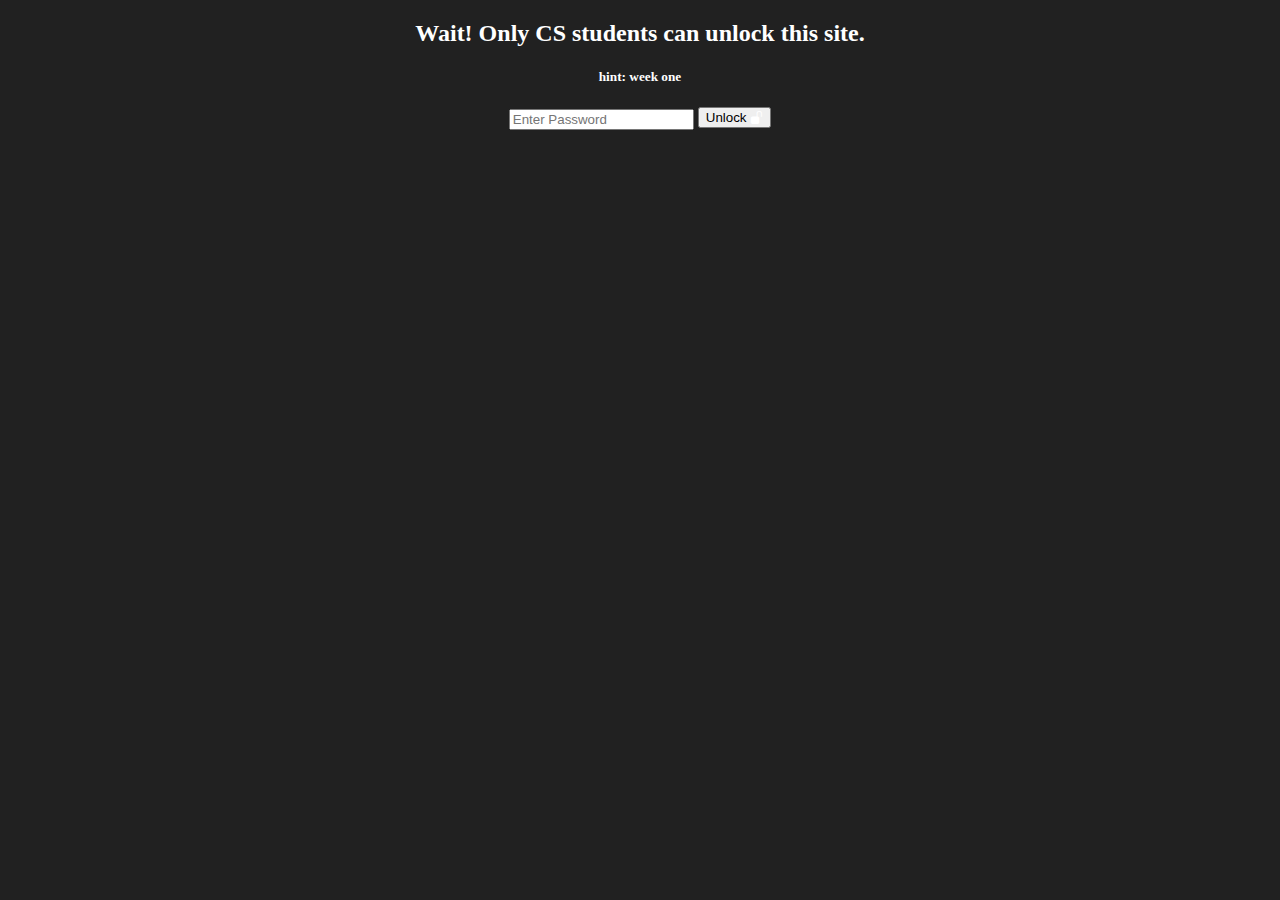
<file: index.html>
<!DOCTYPE html>

<html lang="en">
    <head>
        <script src="https://code.jquery.com/jquery-3.5.1.slim.min.js" integrity="sha384-DfXdz2htPH0lsSSs5nCTpuj/zy4C+OGpamoFVy38MVBnE+IbbVYUew+OrCXaRkfj" crossorigin="anonymous"></script>
        <link href="styles.css" rel="stylesheet">
        <!-- Required meta tags -->
        <meta charset="utf-8">
        <meta name="viewport" content="width=device-width, initial-scale=1">

        <!-- Bootstrap CSS -->
        <link href="https://cdn.jsdelivr.net/npm/bootstrap@5.0.0/dist/css/bootstrap.min.css" rel="stylesheet" integrity="sha384-wEmeIV1mKuiNpC+IOBjI7aAzPcEZeedi5yW5f2yOq55WWLwNGmvvx4Um1vskeMj0" crossorigin="anonymous">

        <!-- Bootstrap Icons -->
        <link rel="stylesheet" href="https://cdn.jsdelivr.net/npm/bootstrap-icons@1.4.1/font/bootstrap-icons.css">

        <title>jared mercado</title>

        <script>

            //run script when page has loaded
            document.addEventListener("DOMContentLoaded", function() {
                document.querySelector("#check").addEventListener("click", function() {
                    //if correct password is input, turn green and unlock homepage
                    let input = document.querySelector("input");
                    if (input.value === "hello, world") {
                        input.style.backgroundColor = "green";
                        document.querySelector("#feedback").innerHTML = "Correct! :)";
                        document.getElementById("trivia").style.display = "none";
                        document.getElementById("intro").style.display = "block";

                        //alert the user to adjust volume when watching the video
                        document.querySelector("#nftvideo").addEventListener("click", function() {
                            alert("My friend and I created a video about our NFT process, which will autoplay once the page has loaded. Please turn your volume up to around 80% as our voices are very quiet. (Maybe you can make money from NFTs after watching our video!) Enjoy! :)")
                        })

                        //alert the user to adjust volume when watching the video
                        document.querySelector("#nftvideo1").addEventListener("click", function() {
                            alert("My friend and I created a video about our NFT process, which will autoplay once the page has loaded. You're going to want to turn your volume up since our voices are very quiet. (Maybe you can make money from NFTs after watching our video!) Enjoy! :)")
                        })

                        //wait until type animation is done, then delete it to show homepage
                        setTimeout(function() {
                            document.getElementById("intro").style.display = "none"
                        }, 6000)

                        setTimeout(function() {
                            document.getElementById("homepage").style.display = "block";
                        }, 6000)
                    } else {
                        //if wrong password is entered, turn red
                        input.style.backgroundColor = "red";
                        document.querySelector("feedback").innerHTML = "Incorrect :(";
                    }
                })
            })
        </script>

    </head>
    <body id="body1">
        <div id="trivia">
            <h2>Wait! Only CS students can unlock this site.</h2>

            <!-- create a text box and button to enter and check password -->
            <h5>hint: week one</h5>
            <input style="vertical-align: -2px;" type="text" placeholder="Enter Password"></i></input>
            <button id="check" class="btn btn-secondary btn-sm">Unlock <i id="unlock" class="bi bi-unlock-fill"></i></button>

            <h2 id="feedback"></p>
        </div>

        <!-- intro to my page, type animation -->
        <div id="intro">
            <div id="intro1">
                <h1>This is Homepage. By Jared Mercado.</h1>
            </div>
        </div>

        <div id="homepage">

            <!-- navigation bar with links to all pages of website -->
            <nav class="navbar navbar-expand-lg navbar-dark bg-primary">
                <pre>          </pre>
                <a class="navbar-brand" href="#">Jared Mercado  <i class="bi bi-person-badge"></i></a>
                <button class="navbar-toggler" type="button" data-toggle="collapse" data-target="#navbarNav" aria-controls="navbarNav" aria-expanded="false" aria-label="Toggle navigation">
                    <span class="navbar-toggler-icon"></span>
                </button>
                <div class="collapse navbar-collapse" id="navbarNav">
                    <ul class="navbar-nav">
                        <!-- Home button that leads to index.html -->
                        <pre> </pre>
                        <li class="nav-item active">
                            <a href="index.html"><button type="button" id="homebutton" class="btn btn-info">Home  <i class="bi bi-house-door-fill"></i></button></a>
                        </li>
                        <pre>  </pre>
                        <!-- button that leads to football.html -->
                        <li class="nav-item">
                            <a href="football.html"><button type="button" class="btn btn-secondary">Football</button></a>
                        </li>
                        <pre>  </pre>
                        <!-- button that leads to nft.html -->
                        <li class="nav-item">
                            <a href="nft.html"><button type="button" href="nft.html" id="nftvideo" class="btn btn-secondary">NFTs</button></a>
                        </li>
                        <pre>  </pre>
                        <!-- button that leads to friends.html -->
                        <li class="nav-item">
                            <a href="friends.html"><button type="button" href="friends.html" class="btn btn-secondary">Friends</button></a>
                        </li>
                        <pre>  </pre>
                        <!-- button that leads to music.html -->
                        <li class="nav-item">
                            <a href="music.html"><button type="button" href="music.html" class="btn btn-secondary">Music</button></a>
                        </li>
                    </ul>
                </div>
            </nav>

            <pre>
            </pre>

            <div class="container">
                <div class="row align-items-center">
                    <div class="col">
                        <!-- card about football with link to football page -->
                        <div id="footballcard" class="card border-secondary mb-3 centercard" style="width: 18rem;">
                            <img src="images/teamphoto.JPG" class="card-img-top" alt="...">
                            <div class="card-body">
                                <h5 id="footballcard" class="card-title">Football</h5>
                                <p id="footballcardtext">Learn more about my experience playing football at Hanover!</p>
                                <a href="football.html" class="btn btn-primary">Click here <i class="bi bi-hand-index-thumb"></i></a>
                            </div>
                        </div>
                    </div>
                    <div class="col">
                        <!-- card about NFTS -->
                        <div id="footballcard" class="card border-secondary mb-3 centercard" style="width: 18rem;">
                            <img src="images/nft.jpg" class="card-img-top" alt="...">
                            <div class="card-body">
                                <h5 id="footballcard" class="card-title">NFTs</h5>
                                <p id="footballcardtext">Learn more about how my friend and I made $236 in two hours by making and selling digital art which was made in less than 5 minutes!</p>
                                <a href="nft.html" id="nftvideo1" class="btn btn-primary">Click here <i class="bi bi-hand-index-thumb"></i></a>
                            </div>
                        </div>
                    </div>
                    <div class="col">
                        <!-- card about the Friends video -->
                        <div id="footballcard" class="card border-secondary mb-3 centercard" style="width: 18rem;">
                            <img src="images/ykwts.JPG" class="card-img-top" alt="...">
                            <div class="card-body">
                                <h5 id="footballcard" class="card-title">Friends</h5>
                                <p id="footballcardtext">Watch the friends intro a couple of my friends and I made in 8th Grade!</p>
                                <a href="friends.html" class="btn btn-primary">Click here <i class="bi bi-hand-index-thumb"></i></a>
                            </div>
                        </div>
                    </div>
                </div>
            </div>

        </div>
    </body>
</html>
</file>
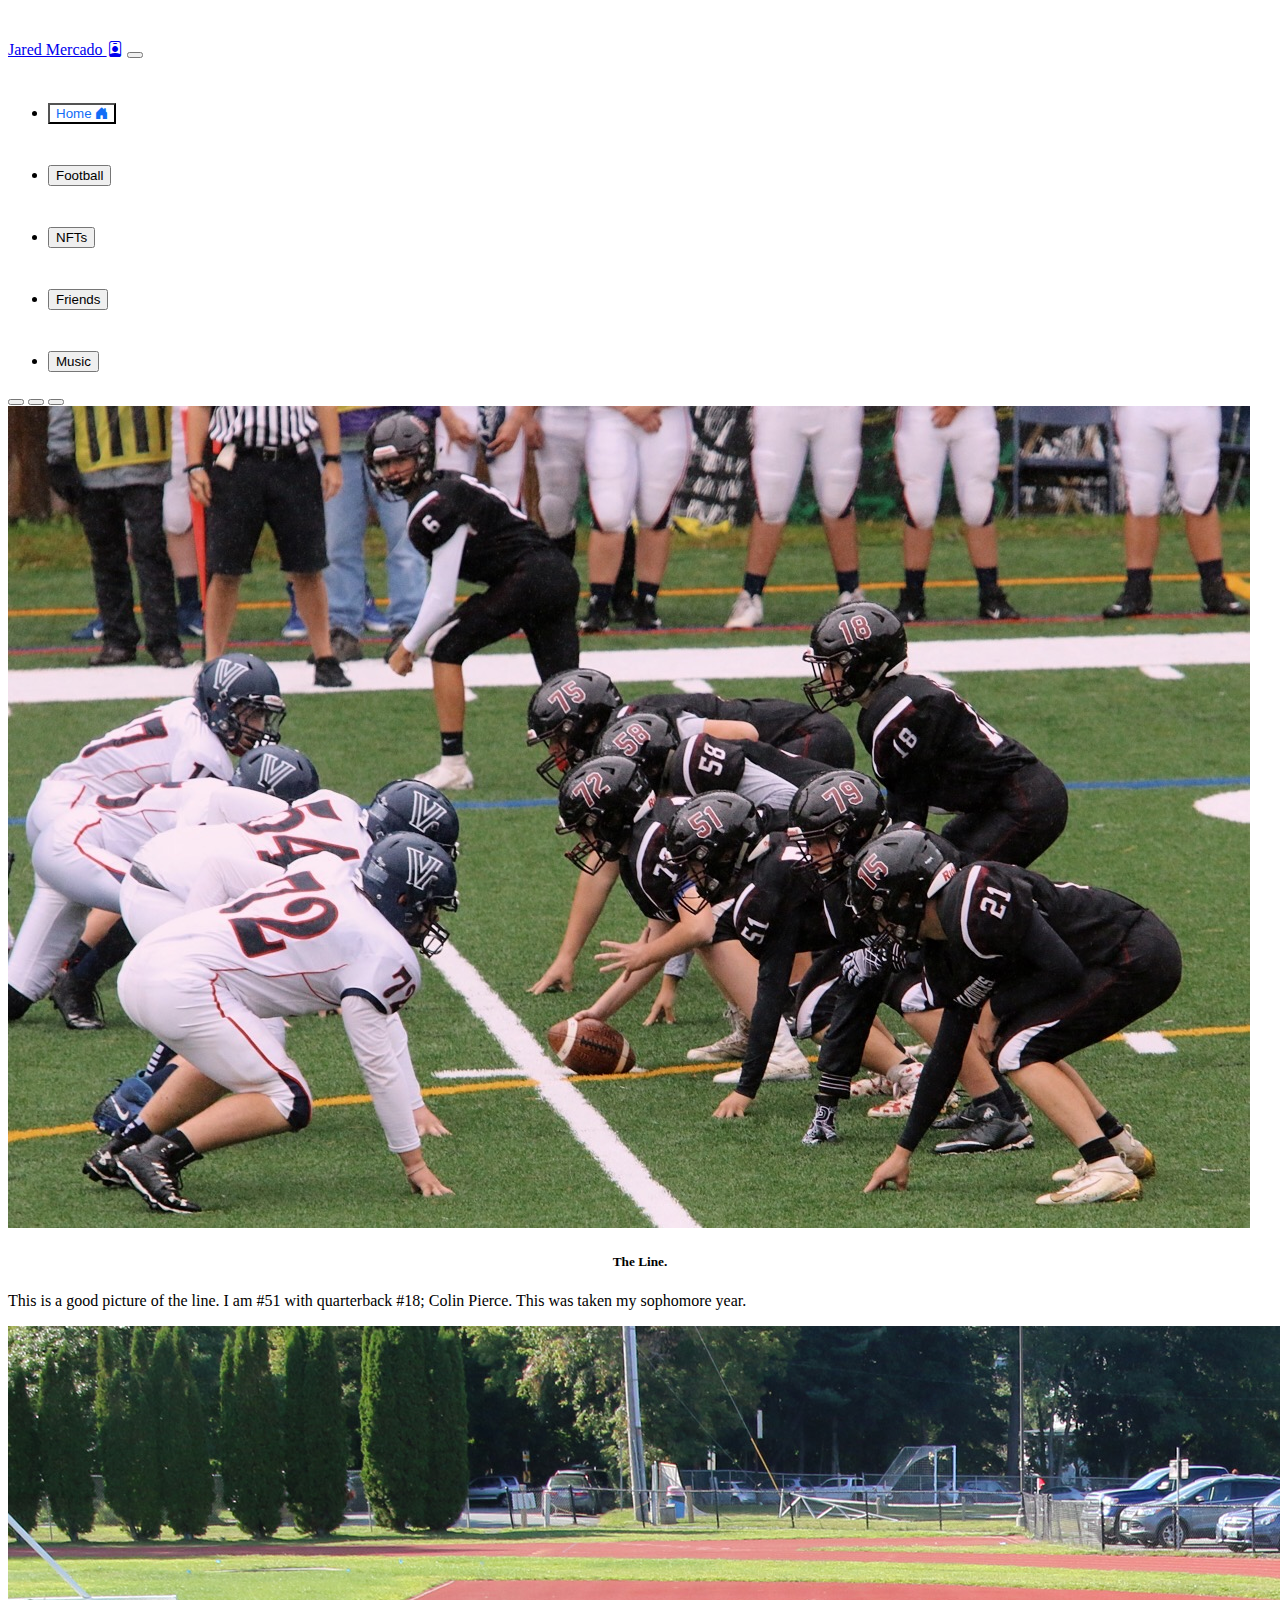
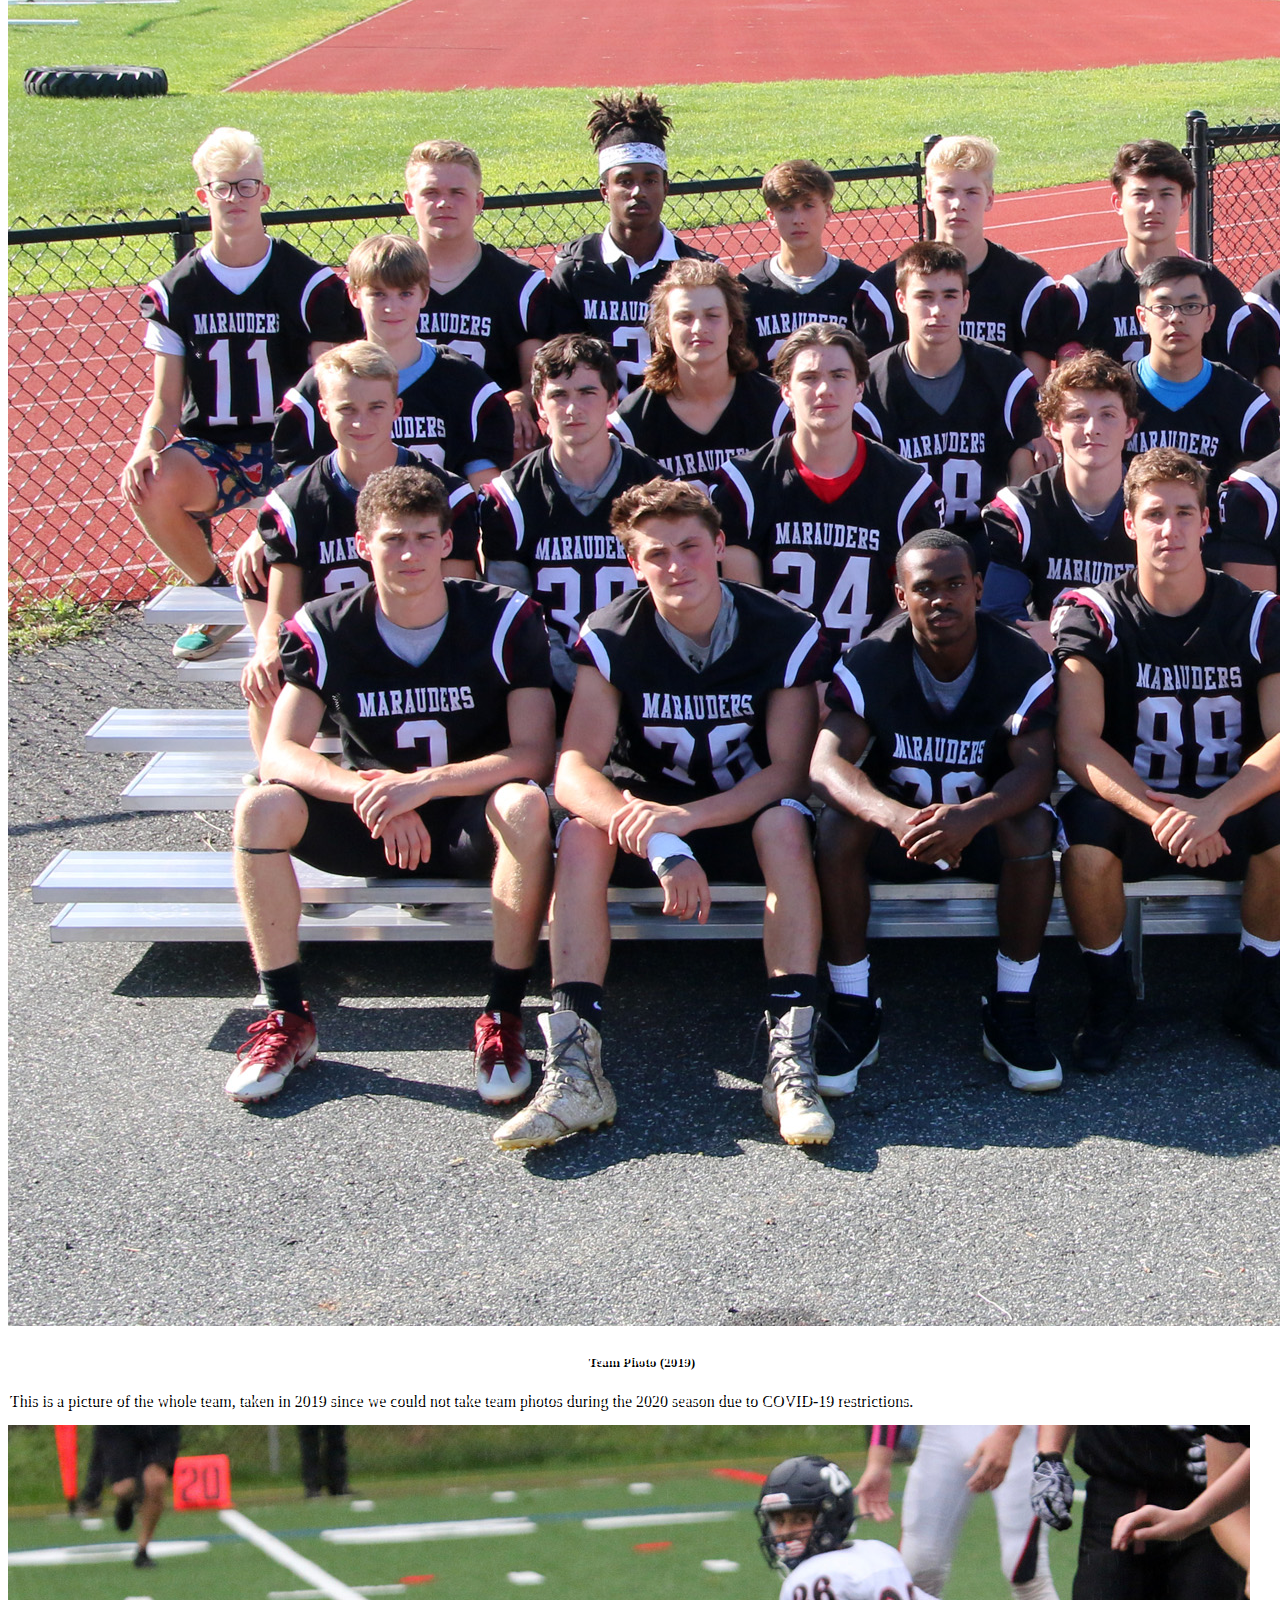
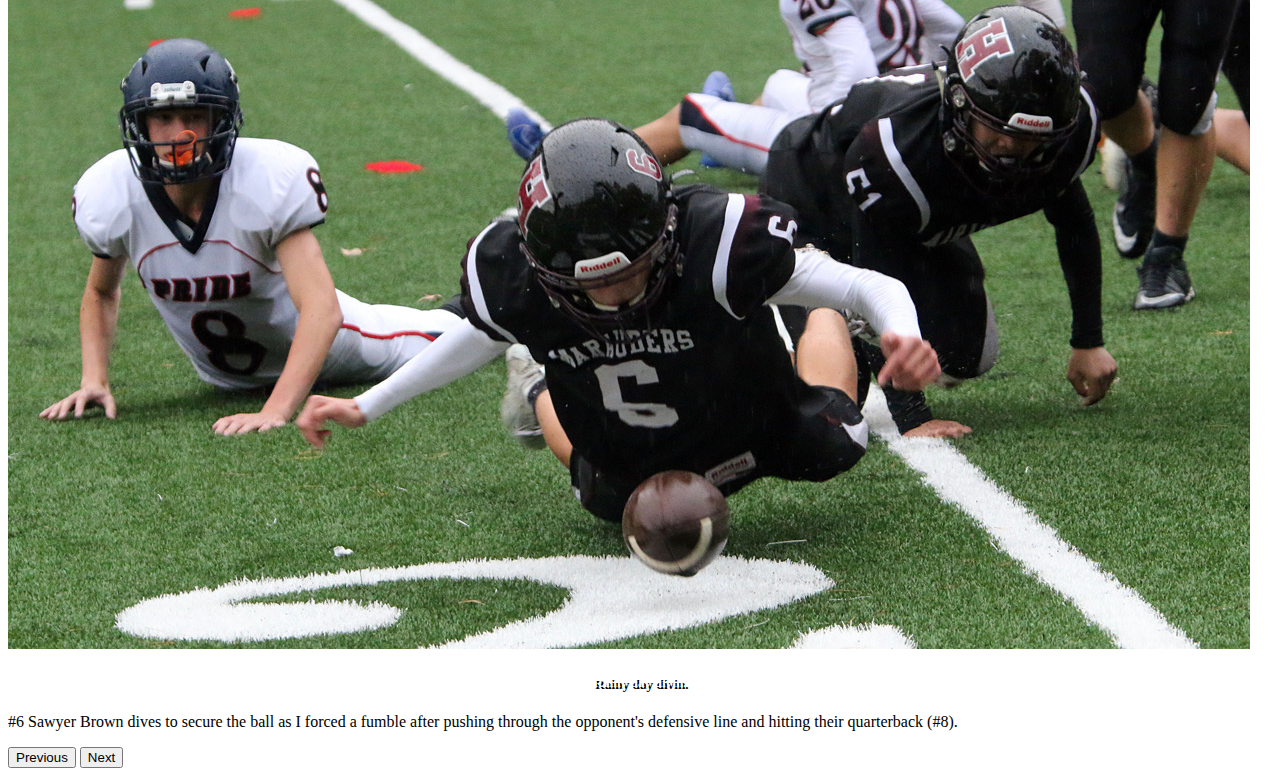
<file: football.html>
<!DOCTYPE html>

<html lang="en">
    <head>
        <script src="https://code.jquery.com/jquery-3.5.1.slim.min.js" integrity="sha384-DfXdz2htPH0lsSSs5nCTpuj/zy4C+OGpamoFVy38MVBnE+IbbVYUew+OrCXaRkfj" crossorigin="anonymous"></script>
        <link href="styles.css" rel="stylesheet">

        <!-- Required meta tags -->
        <meta charset="utf-8">
        <meta name="viewport" content="width=device-width, initial-scale=1">

        <!-- Bootstrap CSS -->
        <link href="https://cdn.jsdelivr.net/npm/bootstrap@5.0.0/dist/css/bootstrap.min.css" rel="stylesheet" integrity="sha384-wEmeIV1mKuiNpC+IOBjI7aAzPcEZeedi5yW5f2yOq55WWLwNGmvvx4Um1vskeMj0" crossorigin="anonymous">

        <!-- Bootstrap Icons -->
        <link rel="stylesheet" href="https://cdn.jsdelivr.net/npm/bootstrap-icons@1.4.1/font/bootstrap-icons.css">

        <title>jared mercado - Football</title>

    </head>
    <body id="body2">

        <title id="footballtitle">Football</title>

        <!-- navigation bar with links to all pages of website -->
            <nav class="navbar navbar-expand-lg navbar-dark bg-primary">
                <pre>          </pre>
                <a class="navbar-brand" href="#">Jared Mercado  <i class="bi bi-person-badge"></i></a>
                <button class="navbar-toggler" type="button" data-toggle="collapse" data-target="#navbarNav" aria-controls="navbarNav" aria-expanded="false" aria-label="Toggle navigation">
                    <span class="navbar-toggler-icon"></span>
                </button>
                <div class="collapse navbar-collapse" id="navbarNav">
                    <ul class="navbar-nav">
                        <!-- Home button that leads to index.html -->
                        <pre> </pre>
                        <li class="nav-item active">
                            <a href="index.html"><button type="button" id="homebutton" class="btn btn-info">Home  <i class="bi bi-house-door-fill"></i></button></a>
                        </li>
                        <pre>  </pre>
                        <!-- button that leads to football.html -->
                        <li class="nav-item">
                            <a href="football.html"><button type="button" class="btn btn-secondary">Football</button></a>
                        </li>
                        <pre>  </pre>
                        <!-- button that leads to nft.html -->
                        <li class="nav-item">
                            <a href="nft.html"><button type="button" href="nft.html" id="nftvideo2" class="btn btn-secondary">NFTs</button></a>
                        </li>
                        <pre>  </pre>
                        <!-- button that leads to friends.html -->
                        <li class="nav-item">
                            <a href="friends.html"><button type="button" href="friends.html" class="btn btn-secondary">Friends</button></a>
                        </li>
                        <pre>  </pre>
                        <!-- button that leads to music.html -->
                        <li class="nav-item">
                            <a href="music.html"><button type="button" href="music.html" class="btn btn-secondary">Music</button></a>
                        </li>
                    </ul>
                </div>
            </nav>

        <!-- carousel of three pictures of football with descriptions of each picture -->
        <div id="carouselExampleCaptions" class="carousel slide" data-bs-ride="carousel">
        <div class="carousel-indicators">
          <button type="button" data-bs-target="#carouselExampleCaptions" data-bs-slide-to="0" class="active" aria-current="true" aria-label="Slide 1"></button>
          <button type="button" data-bs-target="#carouselExampleCaptions" data-bs-slide-to="1" aria-label="Slide 2"></button>
          <button type="button" data-bs-target="#carouselExampleCaptions" data-bs-slide-to="2" aria-label="Slide 3"></button>
        </div>
        <div class="carousel-inner">
          <div class="carousel-item active">
            <img src="images/football1.JPG" class="d-block w-100" alt="...">
            <div id="slideone" class="carousel-caption d-none d-md-block">
              <h5 id="slideone" >The Line.</h5>
              <p>This is a good picture of the line. I am #51 with quarterback #18; Colin Pierce. This was taken my sophomore year.</p>
            </div>
          </div>
          <div class="carousel-item">
            <img src="images/teamphoto.JPG" class="d-block w-100" alt="...">
            <div id ="slidetwo" class="carousel-caption d-none d-md-block">
              <h5 id="slidetwo" >Team Photo (2019)</h5>
              <p>This is a picture of the whole team, taken in 2019 since we could not take team photos during the 2020 season due to COVID-19 restrictions.</p>
            </div>
          </div>
          <div class="carousel-item">
            <img src="images/football2.jpeg" class="d-block w-100" alt="...">
            <div id ="slidethree" class="carousel-caption d-none d-md-block">
              <h5 id="slidethree1" >Rainy day divin.</h5>
              <p>#6 Sawyer Brown dives to secure the ball as I forced a fumble after pushing through the opponent's defensive line and hitting their quarterback (#8).</p>
            </div>
          </div>
        </div>
        <button class="carousel-control-prev" type="button" data-bs-target="#carouselExampleCaptions" data-bs-slide="prev">
          <span class="carousel-control-prev-icon" aria-hidden="true"></span>
          <span class="visually-hidden">Previous</span>
        </button>
        <button class="carousel-control-next" type="button" data-bs-target="#carouselExampleCaptions" data-bs-slide="next">
          <span class="carousel-control-next-icon" aria-hidden="true"></span>
          <span class="visually-hidden">Next</span>
        </button>
      </div>
      <!-- Bootstrap Javascript -->
      <script src="https://cdn.jsdelivr.net/npm/bootstrap@5.0.0/dist/js/bootstrap.bundle.min.js" integrity="sha384-p34f1UUtsS3wqzfto5wAAmdvj+osOnFyQFpp4Ua3gs/ZVWx6oOypYoCJhGGScy+8" crossorigin="anonymous"></script>
      <script>
      //alert the user to adjust volume when watching the video
        document.querySelector("#nftvideo2").addEventListener("click", function() {
            alert("My friend and I created a video about our NFT process, which will autoplay once the page has loaded. You're going to want to turn your volume up since our voices are very quiet. (Maybe you can make money from NFTs after watching our video!) Enjoy! :)");
        });
      </script>
    </body>
</html>
</file>
<file: styles.css>
#body1 {
    background-color: #212121;
    text-align: center;
}

#unlock {
    color: #ffffff;
}

h2 {
    color: #ffffff;
    text-align: center;
}

h5 {
    color: #ffffff;
    text-align: center;
}

#feedback {
    color: #ffffff;
    text-align: center;
}

#homepage {
    color: #ffffff;
    display: none;
}

#homepage {
    animation: fadeIn ease 6s;
}

@keyframes fadeIn {
  0% {
    opacity:0;
  }
  100% {
    opacity:1;
  }
}

#footballcard {
    background-color: #363636;
    color: #ffffff;
}

#footballcardtext {
    color: #ffffff;
}

#homelogo {
    color: #116df6;
}

#homebutton {
    background-color: #ffffff;
    color: #116df6;
}

#homebutton1 {
    background-color: #ffffff;
    color: #116df6;
}

#footballtitle {
    color: #ffffff;
    text-align: center;
}

#nft {
    align-items: center;
    justify-content: center;
}

#body3 {
    text-align: center;
    color: #ffffff;
    background-color: #212121;
}

#wink {
    color: #ffffff;
}

#slideone {
    color: #000;
}

#slidetwo {
    color: #ffffff;
    text-shadow: 2px 2px #000;
}

#slidethree {
    color: #000;
}

#slidethree1 {
    color: #ffffff;
    text-shadow: 2px 2px #000;
}

#musicunlock {
    text-align: center;
    justify-content: center;
    align-items: center;
}

#emoji {
    color: #ffffff;
}

#intro {
    justify-content: center;
    align-items: center;
    display: none;
    color: #ffffff;
}

#intro1 {
    width: 0ch;
    overflow: hidden;
    white-space: nowrap;
    animation: text 6s steps(32);
    border-right: 1px solid white;
}

@keyframes text{
    0% {
        width: 0ch;
    }
    50% {
        width: 50%;
    }
}

#spotifylogo {
    width: 28px;
    height: 28px;
}

.centered {
    text-align: center;
}

#ty {
    background-color: #CD7750;
}

#mac {
    background-color: #28BDE5;
    align-items: center;
    justify-content: center;
    text-align: center;
}

#frank {
    background-color: #C6D2AA;
}

#kali {
    background-color: #175200;
}

#roc {
    background-color: #c87114;
}

#kendrick {
    background-color: #284264;
}

#bob {
    background-color: #576680;
}

.footer{
    background-color: #d3d3d3;
    color: black;
    margin-top: 30px;
    padding-top: 20px;
    bottom: 0px;
    width: 100%;
}

#spotify {
    width: 35px;
    height: 35px;
}

#nobuo {
    align-items: center;
    justify-content: center;
    text-align: center;
    background-color: #8c9e9b;
}

#poll {
    align-items: center;
    justify-content: center;
    text-align: center;
}

#dmode {
    background-color: #9894a5;
}

#polo {
    background-color: #6b5a50;
}

#dpr {
    background-color: #6a6042;
}

#rhcp {
    background-color: #82371c;
}

#yo {
    background-color: #066ab0;
}

#fb {
    background-color: #fb6916;
}

#swim {
    background-color: #da9fa5;
}

#circles {
    background-color: #9c9c9c;
}

#mm {
    background-color: #445c4c;
}

#cb {
    background-color: #42a8bf;
}

#bssm {
    background-color: #99463a;
}

#z {
    background-color: #d2b26b;
}

#hof {
    background-color: #562418;
}

#wusyaname {
    background-color: #e5dab9;
}

#baba {
    background-color: #7185b4;
}

#mon {
    background-color: #80b6be;
}

#yes {
    background-color: #ece811;
}

#pa {
    background-color: #3a4fee;
}

#ys {
    background-color: #f7bcc5;
}

#chrono {
    background-color: #ed9831;
}

#jcole {
    background-color: #151715;
}
</file>
